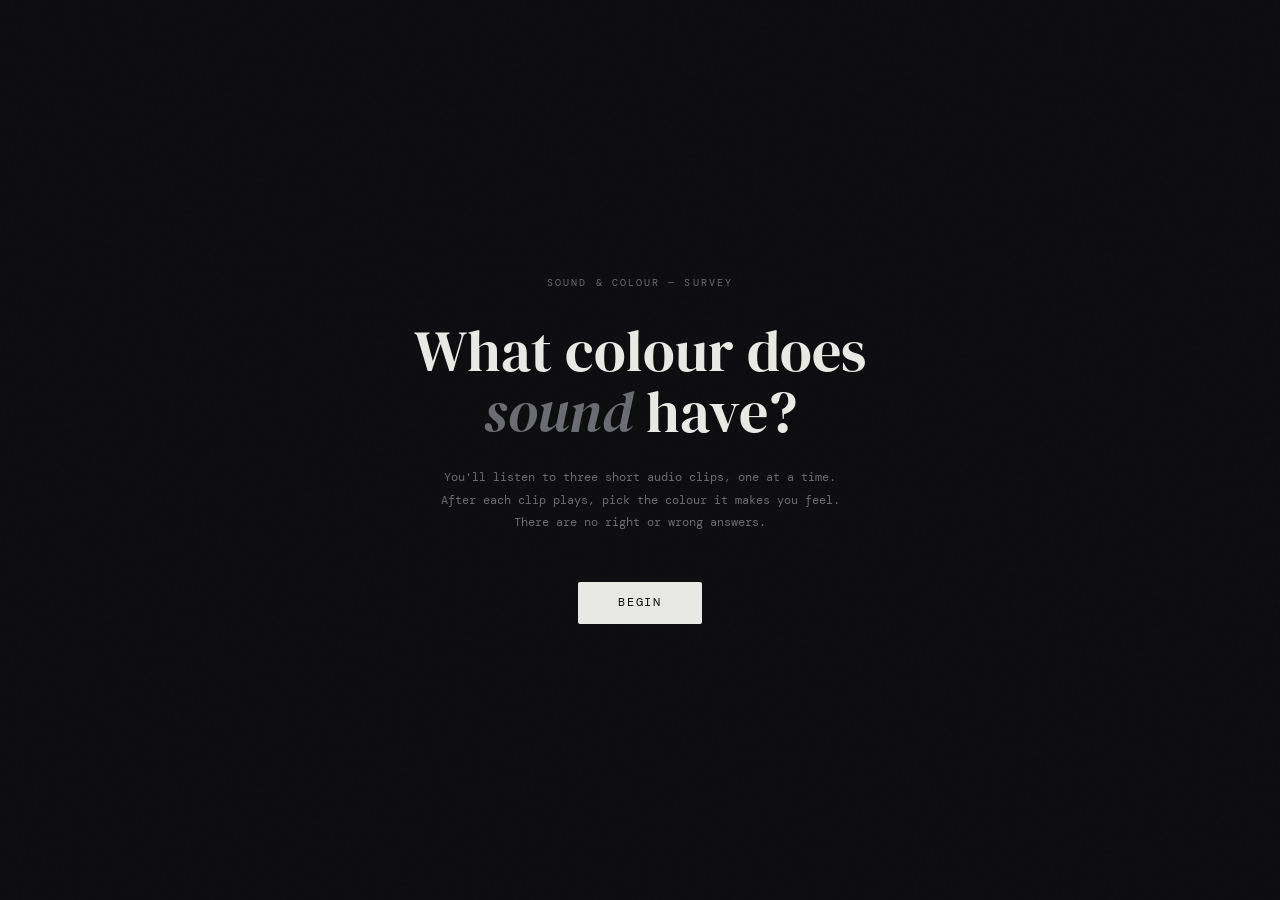
<file: index.html>
<!DOCTYPE html>
<html lang="en">
<head>
  <meta charset="UTF-8" />
  <meta name="viewport" content="width=device-width, initial-scale=1.0" />
  <title>Sound & Colour Survey</title>
  <link href="https://fonts.googleapis.com/css2?family=DM+Serif+Display:ital@0;1&family=DM+Mono:wght@300;400&display=swap" rel="stylesheet" />
  <style>
    *, *::before, *::after { box-sizing: border-box; margin: 0; padding: 0; }

    :root {
      --bg:      #0d0d0f;
      --surface: #16161a;
      --border:  #2a2a30;
      --text:    #e8e8e4;
      --muted:   #6b6b72;
      --error:   #e06c75;
      --radius:  2px;
    }

    body {
      background: var(--bg);
      color: var(--text);
      font-family: 'DM Mono', monospace;
      min-height: 100vh;
      display: flex;
      flex-direction: column;
      align-items: center;
      justify-content: center;
      padding: 2rem;
      overflow-x: hidden;
    }

    body::before {
      content: '';
      position: fixed;
      inset: 0;
      background-image: url("data:image/svg+xml,%3Csvg viewBox='0 0 256 256' xmlns='http://www.w3.org/2000/svg'%3E%3Cfilter id='noise'%3E%3CfeTurbulence type='fractalNoise' baseFrequency='0.9' numOctaves='4' stitchTiles='stitch'/%3E%3C/filter%3E%3Crect width='100%25' height='100%25' filter='url(%23noise)' opacity='0.04'/%3E%3C/svg%3E");
      pointer-events: none;
      z-index: 0;
      opacity: 0.4;
    }

    .container {
      position: relative;
      z-index: 1;
      width: 100%;
      max-width: 560px;
    }

    /* ── SCREENS ── */
    .screen {
      display: none;
      flex-direction: column;
      align-items: center;
      text-align: center;
      animation: fadeUp 0.5s ease forwards;
    }
    .screen.active { display: flex; }

    @keyframes fadeUp {
      from { opacity: 0; transform: translateY(16px); }
      to   { opacity: 1; transform: translateY(0); }
    }

    /* ── TYPOGRAPHY ── */
    .eyebrow {
      font-size: 0.65rem;
      letter-spacing: 0.2em;
      text-transform: uppercase;
      color: var(--muted);
      margin-bottom: 2rem;
    }

    h1 {
      font-family: 'DM Serif Display', serif;
      font-size: clamp(2.4rem, 6vw, 3.6rem);
      line-height: 1.05;
      margin-bottom: 1.5rem;
      font-weight: 400;
    }
    h1 em { font-style: italic; color: var(--muted); }

    .description {
      font-size: 0.78rem;
      line-height: 1.8;
      color: var(--muted);
      max-width: 400px;
      margin-bottom: 3rem;
    }

    /* ── BUTTONS ── */
    .btn {
      background: var(--text);
      color: var(--bg);
      border: none;
      padding: 0.85rem 2.5rem;
      font-family: 'DM Mono', monospace;
      font-size: 0.72rem;
      letter-spacing: 0.15em;
      text-transform: uppercase;
      cursor: pointer;
      border-radius: var(--radius);
      transition: opacity 0.2s, transform 0.15s;
    }
    .btn:hover   { opacity: 0.88; transform: translateY(-1px); }
    .btn:active  { transform: translateY(0); }
    .btn:disabled { opacity: 0.25; cursor: not-allowed; transform: none; }

    /* ── STEP DOTS ── */
    .step-indicator { display: flex; gap: 0.5rem; margin-bottom: 3rem; }
    .step-dot {
      width: 24px; height: 2px;
      background: var(--border);
      border-radius: 1px;
      transition: background 0.4s;
    }
    .step-dot.active { background: var(--text); }
    .step-dot.done   { background: var(--muted); }

    /* ── CLIP LABELS ── */
    .clip-label {
      font-size: 0.65rem;
      letter-spacing: 0.2em;
      text-transform: uppercase;
      color: var(--muted);
      margin-bottom: 0.75rem;
    }
    .clip-title {
      font-family: 'DM Serif Display', serif;
      font-size: 1.8rem;
      font-weight: 400;
      margin-bottom: 2.5rem;
    }

    /* ── PLAYER ── */
    .player-wrap {
      width: 100%;
      background: var(--surface);
      border: 1px solid var(--border);
      border-radius: var(--radius);
      padding: 1.5rem;
      margin-bottom: 2.5rem;
    }
    .waveform {
      width: 100%; height: 56px;
      margin-bottom: 1rem;
      display: flex; align-items: center; gap: 2px;
      overflow: hidden;
    }
    .waveform-bar {
      flex: 1; border-radius: 1px;
      background: var(--border);
      transition: background 0.3s;
      min-height: 4px;
    }
    .waveform-bar.played { background: var(--text); }

    .player-controls { display: flex; align-items: center; gap: 1rem; }

    .play-btn {
      width: 36px; height: 36px;
      border-radius: 50%;
      background: var(--text); color: var(--bg);
      border: none; cursor: pointer;
      display: flex; align-items: center; justify-content: center;
      flex-shrink: 0;
      transition: opacity 0.2s, transform 0.15s;
    }
    .play-btn:hover { opacity: 0.85; transform: scale(1.05); }
    .play-btn svg { width: 14px; height: 14px; }

    .progress-track {
      flex: 1; height: 2px;
      background: var(--border);
      border-radius: 1px; overflow: hidden;
    }
    .progress-fill {
      height: 100%; background: var(--text);
      width: 0%; transition: width 0.1s linear;
    }
    .time-display {
      font-size: 0.65rem; color: var(--muted);
      letter-spacing: 0.05em; white-space: nowrap;
    }

    /* ── GRADIENT PICKER ── */
    .picker-wrap {
      width: 100%;
      display: flex; flex-direction: column;
      align-items: center; gap: 1rem;
    }
    .picker-label {
      font-size: 0.65rem;
      letter-spacing: 0.2em;
      text-transform: uppercase;
      color: var(--muted);
    }
    .locked-msg {
      font-size: 0.68rem; color: var(--muted);
      letter-spacing: 0.1em; text-transform: uppercase;
    }

    /* The picker area dims and blocks interaction when locked */
    #gradient-picker {
      width: 100%;
      transition: opacity 0.3s;
    }
    #gradient-picker.locked {
      opacity: 0.3;
      pointer-events: none;
      user-select: none;
    }

    .-slider-row {
      display: flex; align-items: center;
      gap: 1rem; width: 100%;
      margin-bottom: 0.5rem;
    }
    .hue-slider-label {
      font-size: 0.62rem; letter-spacing: 0.1em;
      text-transform: uppercase; color: var(--muted);
      width: 36px; flex-shrink: 0;
    }

    /* Rainbow strip behind the slider */
    .hue-strip-wrap {
      flex: 1; height: 24px;
      border-radius: var(--radius);
      position: relative;
      background: linear-gradient(to right,
        hsl(0,90%,55%), hsl(30,90%,55%), hsl(60,90%,55%), hsl(90,90%,55%),
        hsl(120,90%,55%), hsl(150,90%,55%), hsl(180,90%,55%), hsl(210,90%,55%),
        hsl(240,90%,55%), hsl(270,90%,55%), hsl(300,90%,55%), hsl(330,90%,55%),
        hsl(360,90%,55%));
      box-shadow: 0 0 0 1px var(--border);
    }

    /* Range input sits on top of the strip, fully visible */
    .hue-strip {
      -webkit-appearance: none;
      appearance: none;
      position: absolute;
      inset: 0;
      width: 100%;
      height: 100%;
      background: transparent;
      cursor: pointer;
      margin: 0;
      padding: 0;
    }
    .hue-strip:focus { outline: none; }

    /* Webkit thumb */
    .hue-strip::-webkit-slider-thumb {
      -webkit-appearance: none;
      width: 8px;
      height: 32px;
      border-radius: 3px;
      background: #fff;
      border: none;
      box-shadow: 0 0 0 1px rgba(0,0,0,0.5), 0 2px 8px rgba(0,0,0,0.6);
      cursor: pointer;
    }
    /* Firefox thumb */
    .hue-strip::-moz-range-thumb {
      width: 8px;
      height: 32px;
      border-radius: 3px;
      background: #fff;
      border: none;
      box-shadow: 0 0 0 1px rgba(0,0,0,0.5), 0 2px 8px rgba(0,0,0,0.6);
      cursor: pointer;
    }
    /* Hide default track */
    .hue-strip::-webkit-slider-runnable-track { background: transparent; }
    .hue-strip::-moz-range-track { background: transparent; }

    .hue-swatch {
      width: 24px; height: 24px;
      border-radius: var(--radius);
      border: 1px solid var(--border);
      flex-shrink: 0;
      transition: background 0.15s;
    }

    .gradient-preview {
      width: 100%; height: 56px;
      border-radius: var(--radius);
      border: 1px solid var(--border);
      margin: 0.5rem 0;
      transition: background 0.1s;
    }

    /* ── MISC ── */
    .thankyou-icon { font-size: 3rem; margin-bottom: 1.5rem; display: block; }
    .divider { width: 40px; height: 1px; background: var(--border); margin: 2rem auto; }
    .status-msg {
      font-size: 0.68rem; color: var(--muted);
      letter-spacing: 0.1em; text-transform: uppercase;
      margin-top: 1.5rem; opacity: 0; transition: opacity 0.4s;
    }
    .status-msg.visible { opacity: 1; }

    /* ── FORM ELEMENTS ── */
    .form-section { width: 100%; text-align: left; margin-bottom: 2rem; }
    .form-section-title {
      font-size: 0.6rem; letter-spacing: 0.2em; text-transform: uppercase;
      color: var(--muted); margin-bottom: 1.25rem;
      padding-bottom: 0.5rem; border-bottom: 1px solid var(--border);
    }
    .form-row { margin-bottom: 1.25rem; }
    .form-label {
      display: block; font-size: 0.68rem; color: var(--muted);
      margin-bottom: 0.5rem; line-height: 1.5;
    }
    .form-input {
      width: 100%; background: var(--surface); border: 1px solid var(--border);
      color: var(--text); font-family: 'DM Mono', monospace;
      font-size: 0.72rem; padding: 0.65rem 0.85rem;
      border-radius: var(--radius); outline: none;
      transition: border-color 0.2s; appearance: none;
    }
    .form-input:focus { border-color: var(--muted); }

    .radio-group, .checkbox-group { display: flex; flex-direction: column; gap: 0.5rem; }
    .radio-label, .checkbox-label {
      display: flex; align-items: center; gap: 0.65rem;
      font-size: 0.68rem; color: var(--text); cursor: pointer;
    }
    .radio-label input, .checkbox-label input {
      accent-color: var(--text); width: 14px; height: 14px; flex-shrink: 0;
    }
    .form-error {
      font-size: 0.62rem; color: var(--error);
      margin-top: 0.4rem; display: none;
    }
    .form-error.visible { display: block; }

    /* ── LIKERT ── */
    .likert-row { width: 100%; margin-bottom: 1.75rem; }
    .likert-question { font-size: 0.68rem; color: var(--text); margin-bottom: 0.75rem; line-height: 1.5; }
    .likert-labels { display: flex; justify-content: space-between; font-size: 0.58rem; color: var(--muted); margin-bottom: 0.4rem; }
    .likert-scale { display: flex; gap: 0.35rem; }
    .likert-scale input[type="radio"] { display: none; }
    .likert-scale label {
      flex: 1; height: 32px;
      background: var(--surface); border: 1px solid var(--border);
      border-radius: var(--radius); cursor: pointer;
      display: flex; align-items: center; justify-content: center;
      font-size: 0.62rem; color: var(--muted);
      transition: background 0.15s, border-color 0.15s, color 0.15s;
    }
    .likert-scale input[type="radio"]:checked + label {
      background: var(--text); color: var(--bg); border-color: var(--text);
    }
    .likert-scale label:hover { border-color: var(--muted); }

    /* ── MINDFULNESS TIMER ── */
    .timer-circle { position: relative; width: 120px; height: 120px; margin: 2rem auto; }
    .timer-circle svg { transform: rotate(-90deg); width: 120px; height: 120px; }
    .timer-circle circle { fill: none; stroke-width: 2; }
    .timer-track  { stroke: var(--border); }
    .timer-progress { stroke: var(--text); stroke-linecap: round; transition: stroke-dashoffset 1s linear; }
    .timer-number {
      position: absolute; inset: 0;
      display: flex; align-items: center; justify-content: center;
      font-family: 'DM Serif Display', serif; font-size: 2rem; font-weight: 400;
    }

    audio { display: none; }
  </style>
</head>
<body>
<div class="container">

  <!-- WELCOME -->
  <div class="screen active" id="screen-welcome">
    <p class="eyebrow">Sound & Colour — Survey</p>
    <h1>What colour does <em>sound</em> have?</h1>
    <p class="description">
      You'll listen to three short audio clips, one at a time.<br/>
      After each clip plays, pick the colour it makes you feel.<br/>
      There are no right or wrong answers.
    </p>
    <button class="btn" onclick="startSurvey()">Begin</button>
  </div>

  <!-- ABOUT YOU -->
  <div class="screen" id="screen-about">
    <p class="eyebrow">Before we begin</p>
    <h1 style="font-size:2rem; margin-bottom:2.5rem;">About <em>you</em></h1>

    <div class="form-section">
      <p class="form-section-title">Personal details</p>
      <div class="form-row">
        <label class="form-label" for="age">Age</label>
        <input class="form-input" type="number" id="age" min="18" max="120" placeholder="e.g. 24" />
        <p class="form-error" id="err-age">Please enter a valid age (18+)</p>
      </div>
      <div class="form-row">
        <label class="form-label">Gender identity</label>
        <div class="radio-group">
          <label class="radio-label"><input type="radio" name="gender" value="Female" /> Female</label>
          <label class="radio-label"><input type="radio" name="gender" value="Male" /> Male</label>
          <label class="radio-label"><input type="radio" name="gender" value="Non-binary" /> Non-binary</label>
          <label class="radio-label"><input type="radio" name="gender" value="Prefer not to say" /> Prefer not to say</label>
          <label class="radio-label"><input type="radio" name="gender" value="Self-description" /> Self-description —
            <input class="form-input" type="text" id="gender-other" placeholder="describe…" style="margin-left:0.5rem;width:auto;flex:1;padding:0.3rem 0.5rem;" />
          </label>
        </div>
        <p class="form-error" id="err-gender">Please select an option</p>
      </div>
      <div class="form-row">
        <label class="form-label">Do you have any difficulty distinguishing colours, e.g. colour blindness?</label>
        <div class="radio-group">
          <label class="radio-label"><input type="radio" name="vision" value="Yes" /> Yes</label>
          <label class="radio-label"><input type="radio" name="vision" value="No" /> No</label>
        </div>
        <p class="form-error" id="err-vision">Please select an option</p>
      </div>
      <div class="form-row">
        <label class="form-label">Do you have any known hearing impairments?</label>
        <div class="radio-group">
          <label class="radio-label"><input type="radio" name="hearing" value="Yes" /> Yes</label>
          <label class="radio-label"><input type="radio" name="hearing" value="No" /> No</label>
        </div>
        <p class="form-error" id="err-hearing">Please select an option</p>
      </div>
    </div>

    <div class="form-section">
      <p class="form-section-title">Musical experience</p>
      <div class="form-row">
        <label class="form-label">Years of formal musical training (lessons / theory)</label>
        <div class="radio-group">
          <label class="radio-label"><input type="radio" name="formal" value="0" /> 0</label>
          <label class="radio-label"><input type="radio" name="formal" value="1-2" /> 1–2</label>
          <label class="radio-label"><input type="radio" name="formal" value="3-5" /> 3–5</label>
          <label class="radio-label"><input type="radio" name="formal" value="5-10" /> 5–10</label>
          <label class="radio-label"><input type="radio" name="formal" value="10+" /> 10+</label>
        </div>
        <p class="form-error" id="err-formal">Please select an option</p>
      </div>
      <div class="form-row">
        <label class="form-label">If zero formal years — years of self-taught playing / music production</label>
        <div class="radio-group">
          <label class="radio-label"><input type="radio" name="selftaught" value="0" /> 0</label>
          <label class="radio-label"><input type="radio" name="selftaught" value="1-2" /> 1–2</label>
          <label class="radio-label"><input type="radio" name="selftaught" value="3-5" /> 3–5</label>
          <label class="radio-label"><input type="radio" name="selftaught" value="5-10" /> 5–10</label>
          <label class="radio-label"><input type="radio" name="selftaught" value="10+" /> 10+</label>
        </div>
      </div>
      <div class="form-row">
        <label class="form-label">Do you have any experience performing music in front of an audience?</label>
        <div class="radio-group">
          <label class="radio-label"><input type="radio" name="performance" value="Yes" /> Yes</label>
          <label class="radio-label"><input type="radio" name="performance" value="No" /> No</label>
        </div>
        <p class="form-error" id="err-performance">Please select an option</p>
      </div>
    </div>

    <div class="form-section">
      <p class="form-section-title">Technical calibration</p>
      <div class="form-row">
        <label class="form-label">How are you listening to the audio? We suggest headphones if available.</label>
        <div class="radio-group">
          <label class="radio-label"><input type="radio" name="audio-output" value="In-ear headphones" /> In-ear headphones</label>
          <label class="radio-label"><input type="radio" name="audio-output" value="Over-ear headphones" /> Over-ear headphones</label>
          <label class="radio-label"><input type="radio" name="audio-output" value="External speakers" /> External speakers</label>
          <label class="radio-label"><input type="radio" name="audio-output" value="Laptop/phone speakers" /> Laptop / phone speakers</label>
        </div>
        <p class="form-error" id="err-audio">Please select an option</p>
      </div>
      <div class="form-row">
        <div class="checkbox-group">
          <label class="checkbox-label">
            <input type="checkbox" id="check-nightshift" />
            I have turned off Night Shift / colour filters on my screen
          </label>
          <label class="checkbox-label">
            <input type="checkbox" id="check-brightness" />
            My screen brightness is set to 100%
          </label>
        </div>
        <p class="form-error" id="err-checks">Please confirm both technical checks</p>
      </div>
    </div>

    <button class="btn" onclick="submitAbout()">Continue →</button>
  </div>

  <!-- MINDFULNESS -->
  <div class="screen" id="screen-mindfulness">
    <p class="eyebrow">Take a moment</p>
    <h1 style="font-size:2rem; margin-bottom:1rem;">Close your <em>eyes</em></h1>
    <p class="description" style="margin-bottom:0;">Focus on your breathing. The study will begin shortly.</p>
  
    <div class="timer-circle">
      <svg viewBox="0 0 120 120">
        <circle class="timer-track" cx="60" cy="60" r="54" />
        <circle class="timer-progress" id="timer-progress" cx="60" cy="60" r="54" stroke-dasharray="339.3"
          stroke-dashoffset="0" />
      </svg>
      <div class="timer-number" id="timer-number">30</div>
    </div>
  
    <p class="description" style="margin-bottom: 2rem;">A sound will play when you are ready to begin.</p>
  
    <button class="btn" id="start-timer-btn" onclick="startMindfulness()">Start Timer</button>
  </div>


  <!-- BASELINE MOOD -->
  <div class="screen" id="screen-baseline">
    <p class="eyebrow">Before the clips</p>
    <h1 style="font-size:2rem; margin-bottom:0.5rem;">Your current <em>mood</em></h1>
    <p class="description" style="margin-bottom:2.5rem;">Rate how you feel right now.</p>
    <div style="width:100%;">

      <div class="likert-row">
        <p class="likert-question">Valence</p>
        <div class="likert-labels"><span>Unhappy / Negative</span><span>Happy / Positive</span></div>
        <div class="likert-scale">
          <input type="radio" name="b-valence" id="bv1" value="1"/><label for="bv1">1</label>
          <input type="radio" name="b-valence" id="bv2" value="2"/><label for="bv2">2</label>
          <input type="radio" name="b-valence" id="bv3" value="3"/><label for="bv3">3</label>
          <input type="radio" name="b-valence" id="bv4" value="4"/><label for="bv4">4</label>
          <input type="radio" name="b-valence" id="bv5" value="5"/><label for="bv5">5</label>

        </div>
      </div>

      <div class="likert-row">
        <p class="likert-question">Arousal</p>
        <div class="likert-labels"><span>Sleepy / Tired</span><span>Alert / Energetic</span></div>
        <div class="likert-scale">
          <input type="radio" name="b-arousal" id="ba1" value="1"/><label for="ba1">1</label>
          <input type="radio" name="b-arousal" id="ba2" value="2"/><label for="ba2">2</label>
          <input type="radio" name="b-arousal" id="ba3" value="3"/><label for="ba3">3</label>
          <input type="radio" name="b-arousal" id="ba4" value="4"/><label for="ba4">4</label>
          <input type="radio" name="b-arousal" id="ba5" value="5"/><label for="ba5">5</label>

        </div>
      </div>

      <div class="likert-row">
        <p class="likert-question">Anxiety</p>
        <div class="likert-labels"><span>Calm / Relaxed</span><span>Anxious / Stressed</span></div>
        <div class="likert-scale">
          <input type="radio" name="b-anxiety" id="ban1" value="1"/><label for="ban1">1</label>
          <input type="radio" name="b-anxiety" id="ban2" value="2"/><label for="ban2">2</label>
          <input type="radio" name="b-anxiety" id="ban3" value="3"/><label for="ban3">3</label>
          <input type="radio" name="b-anxiety" id="ban4" value="4"/><label for="ban4">4</label>
          <input type="radio" name="b-anxiety" id="ban5" value="5"/><label for="ban5">5</label>

        </div>
      </div>

      <div class="likert-row">
        <p class="likert-question">Focus</p>
        <div class="likert-labels"><span>Distracted</span><span>Focused</span></div>
        <div class="likert-scale">
          <input type="radio" name="b-focus" id="bf1" value="1"/><label for="bf1">1</label>
          <input type="radio" name="b-focus" id="bf2" value="2"/><label for="bf2">2</label>
          <input type="radio" name="b-focus" id="bf3" value="3"/><label for="bf3">3</label>
          <input type="radio" name="b-focus" id="bf4" value="4"/><label for="bf4">4</label>
          <input type="radio" name="b-focus" id="bf5" value="5"/><label for="bf5">5</label>

        </div>
      </div>

    </div>
    <p class="form-error" id="err-baseline" style="margin-bottom:1rem;">Please answer all four scales</p>
    <button class="btn" onclick="submitBaseline()">Begin the study →</button>
  </div>

  <!-- CLIP SCREEN -->
  <div class="screen" id="screen-clip">
    <div class="step-indicator">
      <div class="step-dot" id="dot-0"></div>
      <div class="step-dot" id="dot-1"></div>
      <div class="step-dot" id="dot-2"></div>
    </div>

    <p class="clip-label" id="clip-label">Clip 1 of 3</p>
    <h2 class="clip-title" id="clip-title">Audio Clip 1</h2>

    <div class="player-wrap">
      <div class="waveform" id="waveform"></div>
      <div class="player-controls">
        <button class="play-btn" onclick="togglePlay()">
          <svg id="play-icon" viewBox="0 0 24 24" fill="currentColor">
            <polygon points="5,3 19,12 5,21"/>
          </svg>
        </button>
        <div class="progress-track">
          <div class="progress-fill" id="progress-fill"></div>
        </div>
        <span class="time-display" id="time-display">0:00</span>
      </div>
    </div>

    <div class="picker-wrap">
      <p class="picker-label">Create a colour gradient</p>
      <p class="locked-msg" id="locked-msg">— listen first —</p>

      <div id="gradient-picker" class="locked">
        <div class="hue-slider-row">
          <span class="hue-slider-label">Start</span>
          <div class="hue-strip-wrap">
            <input type="range" class="hue-strip" id="hue-start" min="0" max="360" value="0" oninput="updateGradient()" />
          </div>
          <div class="hue-swatch" id="swatch-start"></div>
        </div>

        <div class="gradient-preview" id="gradient-preview"></div>

        <div class="hue-slider-row">
          <span class="hue-slider-label">End</span>
          <div class="hue-strip-wrap">
            <input type="range" class="hue-strip" id="hue-end" min="0" max="360" value="180" oninput="updateGradient()" />
          </div>
          <div class="hue-swatch" id="swatch-end"></div>
        </div>
      </div>
    </div>

    <div style="margin-top:2rem;">
      <button class="btn" id="next-btn" onclick="nextClip()" disabled>
        <span id="next-label">Next clip →</span>
      </button>
    </div>
  </div>
  <!-- LIKERT SCREEN -->
  <div class="screen" id="screen-likert">
    <div class="step-indicator">
      <div class="step-dot" id="ldot-0"></div>
      <div class="step-dot" id="ldot-1"></div>
      <div class="step-dot" id="ldot-2"></div>
    </div>
  
    <p class="clip-label" id="likert-clip-label">Clip 1 of 3</p>
    <h2 class="clip-title" id="likert-clip-title">Mode 2</h2>
  
    <div class="player-wrap">
      <div class="waveform" id="likert-waveform"></div>
      <div class="player-controls">
        <button class="play-btn" onclick="toggleLikertPlay()">
          <svg id="likert-play-icon" viewBox="0 0 24 24" fill="currentColor">
            <polygon points="5,3 19,12 5,21" />
          </svg>
        </button>
        <div class="progress-track">
          <div class="progress-fill" id="likert-progress-fill"></div>
        </div>
        <span class="time-display" id="likert-time-display">0:00</span>
      </div>
    </div>
  
    <p class="description" style="margin-bottom:1.5rem; text-align:left;">
      Focus on the sound you just heard — rate its musical character and how it makes you feel.
    </p>
  
    <div style="width:100%;">
      <div class="likert-row">
        <p class="likert-question">Valence</p>
        <div class="likert-labels"><span>Unhappy / Negative</span><span>Happy / Positive</span></div>
        <div class="likert-scale">
          <input type="radio" name="l-valence" id="lv1" value="1" /><label for="lv1">1</label>
          <input type="radio" name="l-valence" id="lv2" value="2" /><label for="lv2">2</label>
          <input type="radio" name="l-valence" id="lv3" value="3" /><label for="lv3">3</label>
          <input type="radio" name="l-valence" id="lv4" value="4" /><label for="lv4">4</label>
          <input type="radio" name="l-valence" id="lv5" value="5" /><label for="lv5">5</label>

        </div>
      </div>
      <div class="likert-row">
        <p class="likert-question">Arousal</p>
        <div class="likert-labels"><span>Sleepy / Tired</span><span>Alert / Energetic</span></div>
        <div class="likert-scale">
          <input type="radio" name="l-arousal" id="la1" value="1" /><label for="la1">1</label>
          <input type="radio" name="l-arousal" id="la2" value="2" /><label for="la2">2</label>
          <input type="radio" name="l-arousal" id="la3" value="3" /><label for="la3">3</label>
          <input type="radio" name="l-arousal" id="la4" value="4" /><label for="la4">4</label>
          <input type="radio" name="l-arousal" id="la5" value="5" /><label for="la5">5</label>

        </div>
      </div>
      <div class="likert-row">
        <p class="likert-question">Anxiety</p>
        <div class="likert-labels"><span>Calm / Relaxed</span><span>Anxious / Stressed</span></div>
        <div class="likert-scale">
          <input type="radio" name="l-anxiety" id="lan1" value="1" /><label for="lan1">1</label>
          <input type="radio" name="l-anxiety" id="lan2" value="2" /><label for="lan2">2</label>
          <input type="radio" name="l-anxiety" id="lan3" value="3" /><label for="lan3">3</label>
          <input type="radio" name="l-anxiety" id="lan4" value="4" /><label for="lan4">4</label>
          <input type="radio" name="l-anxiety" id="lan5" value="5" /><label for="lan5">5</label>

        </div>
      </div>
      <div class="likert-row">
        <p class="likert-question">Focus</p>
        <div class="likert-labels"><span>Distracted</span><span>Focused</span></div>
        <div class="likert-scale">
          <input type="radio" name="l-focus" id="lf1" value="1" /><label for="lf1">1</label>
          <input type="radio" name="l-focus" id="lf2" value="2" /><label for="lf2">2</label>
          <input type="radio" name="l-focus" id="lf3" value="3" /><label for="lf3">3</label>
          <input type="radio" name="l-focus" id="lf4" value="4" /><label for="lf4">4</label>
          <input type="radio" name="l-focus" id="lf5" value="5" /><label for="lf5">5</label>

        </div>
      </div>
      <div class="likert-row">
        <p class="likert-question">Emotional Tone</p>
        <div class="likert-labels"><span>Ominous / Dark</span><span>Uplifting / Bright</span></div>
        <div class="likert-scale">
          <input type="radio" name="l-tone" id="lt1" value="1" /><label for="lt1">1</label>
          <input type="radio" name="l-tone" id="lt2" value="2" /><label for="lt2">2</label>
          <input type="radio" name="l-tone" id="lt3" value="3" /><label for="lt3">3</label>
          <input type="radio" name="l-tone" id="lt4" value="4" /><label for="lt4">4</label>
          <input type="radio" name="l-tone" id="lt5" value="5" /><label for="lt5">5</label>

        </div>
      </div>
      <div class="likert-row">
        <p class="likert-question">Texture</p>
        <div class="likert-labels"><span>Smooth / Soft</span><span>Rough / Harsh</span></div>
        <div class="likert-scale">
          <input type="radio" name="l-texture" id="lx1" value="1" /><label for="lx1">1</label>
          <input type="radio" name="l-texture" id="lx2" value="2" /><label for="lx2">2</label>
          <input type="radio" name="l-texture" id="lx3" value="3" /><label for="lx3">3</label>
          <input type="radio" name="l-texture" id="lx4" value="4" /><label for="lx4">4</label>
          <input type="radio" name="l-texture" id="lx5" value="5" /><label for="lx5">5</label>

        </div>
      </div>
      <div class="likert-row">
        <p class="likert-question">Intensity</p>
        <div class="likert-labels"><span>Weak / Delicate</span><span>Powerful / Aggressive</span></div>
        <div class="likert-scale">
          <input type="radio" name="l-intensity" id="li1" value="1" /><label for="li1">1</label>
          <input type="radio" name="l-intensity" id="li2" value="2" /><label for="li2">2</label>
          <input type="radio" name="l-intensity" id="li3" value="3" /><label for="li3">3</label>
          <input type="radio" name="l-intensity" id="li4" value="4" /><label for="li4">4</label>
          <input type="radio" name="l-intensity" id="li5" value="5" /><label for="li5">5</label>

        </div>
      </div>
      <div class="likert-row">
        <p class="likert-question">Complexity</p>
        <div class="likert-labels"><span>Simple / Boring</span><span>Complex / Mysterious</span></div>
        <div class="likert-scale">
          <input type="radio" name="l-complexity" id="lc1" value="1" /><label for="lc1">1</label>
          <input type="radio" name="l-complexity" id="lc2" value="2" /><label for="lc2">2</label>
          <input type="radio" name="l-complexity" id="lc3" value="3" /><label for="lc3">3</label>
          <input type="radio" name="l-complexity" id="lc4" value="4" /><label for="lc4">4</label>
          <input type="radio" name="l-complexity" id="lc5" value="5" /><label for="lc5">5</label>

        </div>
      </div>
    </div>
  
    <p class="form-error" id="err-likert" style="margin-bottom:1rem;">Please answer all scales</p>
    <button class="btn" id="likert-next-btn" onclick="nextLikert()">
      <span id="likert-next-label">Next →</span>
    </button>
  </div>
  <div class="screen" id="screen-post">
    <p class="eyebrow">Final Step</p>
    <h1 style="font-size:2rem; margin-bottom:0.5rem;">Your current <em>mood</em></h1>
    <p class="description" style="margin-bottom:2.5rem;">Please rate your current state of mind right now.</p>
  
    <div style="width:100%;">
      <div class="likert-row">
        <p class="likert-question">Valence</p>
        <div class="likert-labels"><span>Unhappy / Negative</span><span>Happy / Positive</span></div>
        <div class="likert-scale">
          <input type="radio" name="p-valence" id="pv1" value="1" /><label for="pv1">1</label>
          <input type="radio" name="p-valence" id="pv2" value="2" /><label for="pv2">2</label>
          <input type="radio" name="p-valence" id="pv3" value="3" /><label for="pv3">3</label>
          <input type="radio" name="p-valence" id="pv4" value="4" /><label for="pv4">4</label>
          <input type="radio" name="p-valence" id="pv5" value="5" /><label for="pv5">5</label>

        </div>
      </div>
  
      <div class="likert-row">
        <p class="likert-question">Arousal</p>
        <div class="likert-labels"><span>Sleepy / Tired</span><span>Alert / Energetic</span></div>
        <div class="likert-scale">
          <input type="radio" name="p-arousal" id="pa1" value="1" /><label for="pa1">1</label>
          <input type="radio" name="p-arousal" id="pa2" value="2" /><label for="pa2">2</label>
          <input type="radio" name="p-arousal" id="pa3" value="3" /><label for="pa3">3</label>
          <input type="radio" name="p-arousal" id="pa4" value="4" /><label for="pa4">4</label>
          <input type="radio" name="p-arousal" id="pa5" value="5" /><label for="pa5">5</label>

        </div>
      </div>
  
      <div class="likert-row">
        <p class="likert-question">Anxiety</p>
        <div class="likert-labels"><span>Calm / Relaxed</span><span>Anxious / Stressed</span></div>
        <div class="likert-scale">
          <input type="radio" name="p-anxiety" id="pan1" value="1" /><label for="pan1">1</label>
          <input type="radio" name="p-anxiety" id="pan2" value="2" /><label for="pan2">2</label>
          <input type="radio" name="p-anxiety" id="pan3" value="3" /><label for="pan3">3</label>
          <input type="radio" name="p-anxiety" id="pan4" value="4" /><label for="pan4">4</label>
          <input type="radio" name="p-anxiety" id="pan5" value="5" /><label for="pan5">5</label>

        </div>
      </div>
  
      <div class="likert-row">
        <p class="likert-question">Focus</p>
        <div class="likert-labels"><span>Distracted</span><span>Focused</span></div>
        <div class="likert-scale">
          <input type="radio" name="p-focus" id="pf1" value="1" /><label for="pf1">1</label>
          <input type="radio" name="p-focus" id="pf2" value="2" /><label for="pf2">2</label>
          <input type="radio" name="p-focus" id="pf3" value="3" /><label for="pf3">3</label>
          <input type="radio" name="p-focus" id="pf4" value="4" /><label for="pf4">4</label>
          <input type="radio" name="p-focus" id="pf5" value="5" /><label for="pf5">5</label>

        </div>
      </div>
  
      <div class="form-section" style="margin-top:2rem;">
        <p class="form-section-title">Synaesthesia</p>
        <div class="form-row">
          <label class="form-label">Do you experience synaesthesia?</label>
          <div class="radio-group">
            <label class="radio-label"><input type="radio" name="synaesthesia" value="Yes - diagnosed" /> Yes –
              diagnosed</label>
            <label class="radio-label"><input type="radio" name="synaesthesia" value="Yes - undiagnosed" /> Yes –
              Undiagnosed</label>
            <label class="radio-label"><input type="radio" name="synaesthesia" value="No" /> No</label>
            <label class="radio-label"><input type="radio" name="synaesthesia" value="I don't know" /> I don't
              know</label>
          </div>
          <p class="form-error" id="err-synaesthesia">Please select an option</p>
        </div>
      </div>
    </div>
  
    <p class="form-error" id="err-post" style="margin-bottom:1rem;">Please answer all fields above</p>
    <button class="btn" onclick="submitPost()">Finish Study →</button>
  </div>
  <!-- DONE -->
  <div class="screen" id="screen-done">
    <span class="thankyou-icon">◎</span>
    <p class="eyebrow">Complete</p>
    <h1 style="font-size:2.2rem;">Thank you.</h1>
    <div class="divider"></div>
    <p class="description">Your colour responses have been recorded.</p>
    <p class="status-msg" id="status-msg">Saving…</p>
  </div>
  

</div>

<audio id="audio-el" preload="auto"></audio>

<script>
  // ── CONFIG ────────────────────────────────────────────────────────────────
  const CLIPS = [
    { title: "Mode 2",   src: "Mode 2.mp4" },
    { title: "Mode 4",   src: "Mode 4.mp4" },
    { title: "Mode 6", src: "Mode 6.mp4" },
  ];

  const FORM_URL = "https://docs.google.com/forms/d/e/1FAIpQLSfsRr_CfGYx-akfRyWqQ4SN5UyWh9Jz9uzBKn1mEtmuuAHI0w/formResponse";

  // ── STATE ─────────────────────────────────────────────────────────────────
  const preliminary    = {};
  const answers        = [];
  let currentClip      = 0;
  let selectedHueStart = 0;
  let selectedHueEnd   = 180;
  let hasSelected      = false;
  let audioEnded       = false;

  const audio = document.getElementById("audio-el");

  // ── SCREENS ───────────────────────────────────────────────────────────────
  function showScreen(id) {
    document.querySelectorAll(".screen").forEach(s => s.classList.remove("active"));
    const el = document.getElementById(id);
    el.classList.remove("active");
    void el.offsetWidth;
    el.classList.add("active");
  }

  // ── WELCOME ───────────────────────────────────────────────────────────────
  function startSurvey() {
    showScreen("screen-about");
  }

  // ── ABOUT YOU ─────────────────────────────────────────────────────────────
  function submitAbout() {
    let valid = true;

    function check(condition, errorId) {
      const el = document.getElementById(errorId);
      if (!condition) { el.classList.add("visible"); valid = false; }
      else el.classList.remove("visible");
    }

    const age         = document.getElementById("age").value;
    const gender      = document.querySelector('input[name="gender"]:checked');
    const vision      = document.querySelector('input[name="vision"]:checked');
    const hearing     = document.querySelector('input[name="hearing"]:checked');
    const formal      = document.querySelector('input[name="formal"]:checked');
    const performance = document.querySelector('input[name="performance"]:checked');
    const audioOut    = document.querySelector('input[name="audio-output"]:checked');
    const nightshift  = document.getElementById("check-nightshift").checked;
    const brightness  = document.getElementById("check-brightness").checked;

    check(age && age >= 18,         "err-age");
    check(gender,                   "err-gender");
    check(vision,                   "err-vision");
    check(hearing,                  "err-hearing");
    check(formal,                   "err-formal");
    check(performance,              "err-performance");
    check(audioOut,                 "err-audio");
    check(nightshift && brightness, "err-checks");

    if (!valid) return;

    preliminary.age         = age;
    preliminary.gender      = gender.value === "Self-description"
      ? (document.getElementById("gender-other").value || "Self-description")
      : gender.value;
    preliminary.vision      = vision.value;
    preliminary.hearing     = hearing.value;
    preliminary.formal      = formal.value;
    preliminary.selfTaught  = document.querySelector('input[name="selftaught"]:checked')?.value || "N/A";
    preliminary.performance = performance.value;
    preliminary.audioOutput = audioOut.value;

    showScreen("screen-mindfulness");
    
  }

  // ── MINDFULNESS ───────────────────────────────────────────────────────────
  // ── MINDFULNESS ───────────────────────────────────────────────────────────
  function startMindfulness() {
    // Hide the button once clicked so they can't click it twice
    document.getElementById("start-timer-btn").style.display = "none";

    const DURATION = 30, CIRC = 339.3;
    const prog = document.getElementById("timer-progress");
    const num = document.getElementById("timer-number");
    let remaining = DURATION;
    prog.style.strokeDashoffset = "0";

    const tick = setInterval(() => {
      remaining--;
      num.textContent = remaining;
      prog.style.strokeDashoffset = ((DURATION - remaining) / DURATION * CIRC).toString();

      if (remaining <= 0) {
        clearInterval(tick);
        showScreen("screen-baseline");
      }
    }, 1000);
  }
  // ── BASELINE ──────────────────────────────────────────────────────────────
  function submitBaseline() {
    const scales = ["b-valence", "b-arousal", "b-anxiety", "b-focus"];
    const values = scales.map(n => document.querySelector(`input[name="${n}"]:checked`)?.value);
    const errEl  = document.getElementById("err-baseline");

    if (values.some(v => !v)) { errEl.classList.add("visible"); return; }
    errEl.classList.remove("visible");

    preliminary.baselineValence = values[0];
    preliminary.baselineArousal = values[1];
    preliminary.baselineAnxiety = values[2];
    preliminary.baselineFocus   = values[3];

    CLIPS.sort(() => Math.random() - 0.5);
    showScreen("screen-clip");
    loadClip(0);
  }

  // ── CLIP LOADING ──────────────────────────────────────────────────────────
  function loadClip(index) {
    currentClip      = index;
    hasSelected      = false;
    audioEnded       = false;
    selectedHueStart = 0;
    selectedHueEnd   = 180;

    document.getElementById("clip-label").textContent = `Clip ${index + 1} of ${CLIPS.length}`;
    document.getElementById("clip-title").textContent = CLIPS[index].title;
    document.getElementById("next-btn").disabled      = true;
    document.getElementById("next-label").textContent =
      index === CLIPS.length - 1 ? "Next Stage →" : "Next clip →";

    [0, 1, 2].forEach(i => {
      document.getElementById(`dot-${i}`).className =
        "step-dot" + (i < index ? " done" : i === index ? " active" : "");
    });

    lockPicker(true);
    document.getElementById("hue-start").value = 0;
    document.getElementById("hue-end").value   = 180;
    updateGradient();

    audio.src = CLIPS[index].src;
    audio.load();
    updatePlayIcon(false);
    document.getElementById("progress-fill").style.width = "0%";
    document.getElementById("time-display").textContent  = "0:00";
    buildWaveform();
  }

  function buildWaveform() {
    const wv = document.getElementById("waveform");
    wv.innerHTML = "";
    for (let i = 0; i < 60; i++) {
      const bar = document.createElement("div");
      bar.className    = "waveform-bar";
      bar.style.height = (8 + Math.random() * 88) + "%";
      wv.appendChild(bar);
    }
  }

  // ── PLAYBACK ──────────────────────────────────────────────────────────────
  function togglePlay() {
    audio.paused ? audio.play().catch(() => {}) : audio.pause();
  }

  function updatePlayIcon(playing) {
    document.getElementById("play-icon").innerHTML = playing
      ? '<rect x="6" y="4" width="4" height="16"/><rect x="14" y="4" width="4" height="16"/>'
      : '<polygon points="5,3 19,12 5,21"/>';
  }

  audio.addEventListener("play",  () => updatePlayIcon(true));
  audio.addEventListener("pause", () => updatePlayIcon(false));

  audio.addEventListener("timeupdate", () => {
    const dur = audio.duration || 0;
    const pct = dur ? (audio.currentTime / dur) * 100 : 0;
    document.getElementById("progress-fill").style.width = pct + "%";
    const bars   = document.querySelectorAll(".waveform-bar");
    const played = Math.floor((pct / 100) * bars.length);
    bars.forEach((b, i) => b.classList.toggle("played", i < played));
    const s = Math.floor(audio.currentTime);
    document.getElementById("time-display").textContent =
      `${Math.floor(s / 60)}:${String(s % 60).padStart(2, "0")}`;
  });

  audio.addEventListener("ended", () => {
    updatePlayIcon(false);
    audioEnded = true;
    lockPicker(false);
    checkCanProceed();
  });

  // ── PICKER LOCK ───────────────────────────────────────────────────────────
  // Uses class "locked" (not "picker-locked") to avoid any old CSS conflicts
  function lockPicker(locked) {
    const picker = document.getElementById("gradient-picker");
    const msg    = document.getElementById("locked-msg");
    if (locked) {
      picker.classList.add("locked");
      msg.style.display = "block";
    } else {
      picker.classList.remove("locked");
      msg.style.display = "none";
    }
  }

  // ── GRADIENT SLIDERS ──────────────────────────────────────────────────────
  function updateGradient() {
    selectedHueStart = parseInt(document.getElementById("hue-start").value);
    selectedHueEnd   = parseInt(document.getElementById("hue-end").value);
    hasSelected      = true;

    const startColor = `hsl(${selectedHueStart}, 90%, 55%)`;
    const endColor   = `hsl(${selectedHueEnd},   90%, 55%)`;

    document.getElementById("swatch-start").style.background     = startColor;
    document.getElementById("swatch-end").style.background       = endColor;
    document.getElementById("gradient-preview").style.background =
      `linear-gradient(to right, ${startColor}, ${endColor})`;

    checkCanProceed();
  }

  // Initialise gradient visuals on load
  updateGradient();

  // ── PROCEED ───────────────────────────────────────────────────────────────
  function checkCanProceed() {
    document.getElementById("next-btn").disabled = !(audioEnded && hasSelected);
  }

  function nextClip() {
    answers[currentClip] = {
      clip:     CLIPS[currentClip].title,
      hueStart: selectedHueStart,
      hueEnd:   selectedHueEnd,
    };
    audio.pause();
    if (currentClip < CLIPS.length - 1) {
      loadClip(currentClip + 1);
    } else {
      startLikertStage()
    }
  }

  // ── SUBMIT ────────────────────────────────────────────────────────────────
  function submitToForm() {
    const statusEl = document.getElementById("status-msg");
    statusEl.textContent = "Saving…";
    statusEl.classList.add("visible");

    const iframe = document.createElement("iframe");
    iframe.name  = "submit-target";
    iframe.style.display = "none";
    document.body.appendChild(iframe);

    const form  = document.createElement("form");
    form.method = "POST";
    form.action = FORM_URL;
    form.target = "submit-target";

    const hueFor = (title, key) => {
      const entry = answers.find(a => a?.clip === title);
      return entry ? entry[key] : "";
    };

    const likertFor = (title) => {
      const entry = likertAnswers.find(a => a?.clip === title);
      if (!entry) return "";
      // Combines all 8 Likert scores into one string: "5,4,2,6,1,7,3,4"
      return [
        entry.valence, entry.arousal, entry.anxiety, entry.focus,
        entry.tone, entry.texture, entry.intensity, entry.complexity
      ].join(",");
    };

    const fields = {
      "entry.1169412550": preliminary.age,
      "entry.1940936492": preliminary.gender,
      "entry.1434214210": preliminary.formal,
      "entry.140639284":  preliminary.selfTaught,
      "entry.1861966939": preliminary.performance,
      "entry.1785082074": preliminary.audioOutput,

      "entry.1331108516": [
        preliminary.baselineValence,
        preliminary.baselineArousal,
        preliminary.baselineAnxiety,
        preliminary.baselineFocus,].join(","),

      "entry.1805770602": [hueFor("Mode 2", "hueStart"), hueFor("Mode 2", "hueEnd"),].join(","),
      "entry.358544908": [hueFor("Mode 4", "hueStart"), hueFor("Mode 4", "hueEnd"),].join(","),  
      "entry.172236766": [hueFor("Mode 6", "hueStart"), hueFor("Mode 6", "hueEnd"),].join(","),

      "entry.401580039":  likertFor("Mode 2"),
      "entry.1442421221": likertFor("Mode 4"),
      "entry.559325467":  likertFor("Mode 6"),

      "entry.1994507963": [preliminary.postValence, preliminary.postArousal, preliminary.postAnxiety, preliminary.postFocus].join(","),
      "entry.390210294":  preliminary.synaesthesia,
   
    };

    Object.entries(fields).forEach(([name, val]) => {
      const input = document.createElement("input");
      input.type  = "hidden";
      input.name  = name;
      input.value = val ?? "";
      form.appendChild(input);
    });

    document.body.appendChild(form);
    form.submit();
    setTimeout(() => { statusEl.textContent = "Saved ✓"; }, 1500);
  }

  // ── CONSOLE TEST ──────────────────────────────────────────────────────────
  // Simulate a full submission without going through the flow:
  // answers[0]={clip:"Clip One",hueStart:120,hueEnd:240};
  // answers[1]={clip:"Clip Two",hueStart:30,hueEnd:180};
  // answers[2]={clip:"Clip Three",hueStart:200,hueEnd:320};
  // Object.assign(preliminary,{age:"22",gender:"Female",formal:"3-5",
  //   selfTaught:"N/A",performance:"Yes",audioOutput:"Over-ear headphones",
  //   baselineValence:"5",baselineArousal:"4",baselineAnxiety:"2",baselineFocus:"6"});
  // submitToForm();



  // ── LIKERT STAGE ──────────────────────────────────────────────────────────
    // Separate shuffled clip order for the Likert stage so it differs from
    // the gradient stage order, further reducing order effects.
    let likertClips = [];
    let currentLikert = 0;
    const likertAnswers = []; // { clip, valence, arousal, anxiety, focus, tone, texture, intensity, complexity }

    const likertAudio = new Audio();

    function startLikertStage() {
      // Fresh shuffle independent of gradient order
      likertClips = [...CLIPS].sort(() => Math.random() - 0.5);
      currentLikert = 0;
      showScreen("screen-likert");
      loadLikertClip(0);
    }

    function loadLikertClip(index) {
      currentLikert = index;

      document.getElementById("likert-clip-label").textContent = `Clip ${index + 1} of ${likertClips.length}`;
      document.getElementById("likert-clip-title").textContent = likertClips[index].title;
      document.getElementById("likert-next-label").textContent =
        index === likertClips.length - 1 ? "Final Stage →" : "Next →";

      // Update step dots
      [0, 1, 2].forEach(i => {
        document.getElementById(`ldot-${i}`).className =
          "step-dot" + (i < index ? " done" : i === index ? " active" : "");
      });

      // Reset all Likert radio buttons
      ["l-valence", "l-arousal", "l-anxiety", "l-focus", "l-tone", "l-texture", "l-intensity", "l-complexity"]
        .forEach(name => {
          document.querySelectorAll(`input[name="${name}"]`).forEach(r => r.checked = false);
        });
      document.getElementById("err-likert").classList.remove("visible");

      // Load audio
      likertAudio.src = likertClips[index].src;
      likertAudio.load();
      updateLikertPlayIcon(false);
      document.getElementById("likert-progress-fill").style.width = "0%";
      document.getElementById("likert-time-display").textContent = "0:00";
      buildLikertWaveform();
    }

    function buildLikertWaveform() {
      const wv = document.getElementById("likert-waveform");
      wv.innerHTML = "";
      for (let i = 0; i < 60; i++) {
        const bar = document.createElement("div");
        bar.className = "waveform-bar";
        bar.style.height = (8 + Math.random() * 88) + "%";
        wv.appendChild(bar);
      }
    }

    function toggleLikertPlay() {
      likertAudio.paused ? likertAudio.play().catch(() => { }) : likertAudio.pause();
    }

    function updateLikertPlayIcon(playing) {
      document.getElementById("likert-play-icon").innerHTML = playing
        ? '<rect x="6" y="4" width="4" height="16"/><rect x="14" y="4" width="4" height="16"/>'
        : '<polygon points="5,3 19,12 5,21"/>';
    }

    likertAudio.addEventListener("play", () => updateLikertPlayIcon(true));
    likertAudio.addEventListener("pause", () => updateLikertPlayIcon(false));

    likertAudio.addEventListener("timeupdate", () => {
      const dur = likertAudio.duration || 0;
      const pct = dur ? (likertAudio.currentTime / dur) * 100 : 0;
      document.getElementById("likert-progress-fill").style.width = pct + "%";
      const bars = document.getElementById("likert-waveform").querySelectorAll(".waveform-bar");
      const played = Math.floor((pct / 100) * bars.length);
      bars.forEach((b, i) => b.classList.toggle("played", i < played));
      const s = Math.floor(likertAudio.currentTime);
      document.getElementById("likert-time-display").textContent =
        `${Math.floor(s / 60)}:${String(s % 60).padStart(2, "0")}`;
    });

    function nextLikert() {
      const scales = ["l-valence", "l-arousal", "l-anxiety", "l-focus", "l-tone", "l-texture", "l-intensity", "l-complexity"];
      const values = scales.map(n => document.querySelector(`input[name="${n}"]:checked`)?.value);

      if (values.some(v => !v)) {
        document.getElementById("err-likert").classList.add("visible");
        return;
      }

      likertAnswers[currentLikert] = {
        clip: likertClips[currentLikert].title,
        valence: values[0],
        arousal: values[1],
        anxiety: values[2],
        focus: values[3],
        tone: values[4],
        texture: values[5],
        intensity: values[6],
        complexity: values[7],
      };

      likertAudio.pause();

      if (currentLikert < likertClips.length - 1) {
        loadLikertClip(currentLikert + 1);
      } else {
        showScreen("screen-post");
      }
    }
    function submitPost() {
        const scales = ["p-valence", "p-arousal", "p-anxiety", "p-focus"];
        const moodValues = scales.map(n => document.querySelector(`input[name="${n}"]:checked`)?.value);
        const synVal = document.querySelector('input[name="synaesthesia"]:checked')?.value;

        let valid = true;

        // Validation
        if (moodValues.some(v => !v) || !synVal) {
          document.getElementById("err-post").classList.add("visible");
          valid = false;
        } else {
          document.getElementById("err-post").classList.remove("visible");
        }

        if (!valid) return;

        // Save answers
        preliminary.postValence = moodValues[0];
        preliminary.postArousal = moodValues[1];
        preliminary.postAnxiety = moodValues[2];
        preliminary.postFocus = moodValues[3];
        preliminary.synaesthesia = synVal;

        // NOW we go to your final Thank You screen and send the data
        showScreen("screen-done");
        submitToForm();
      }

</script>
</body>
</html>
</file>
